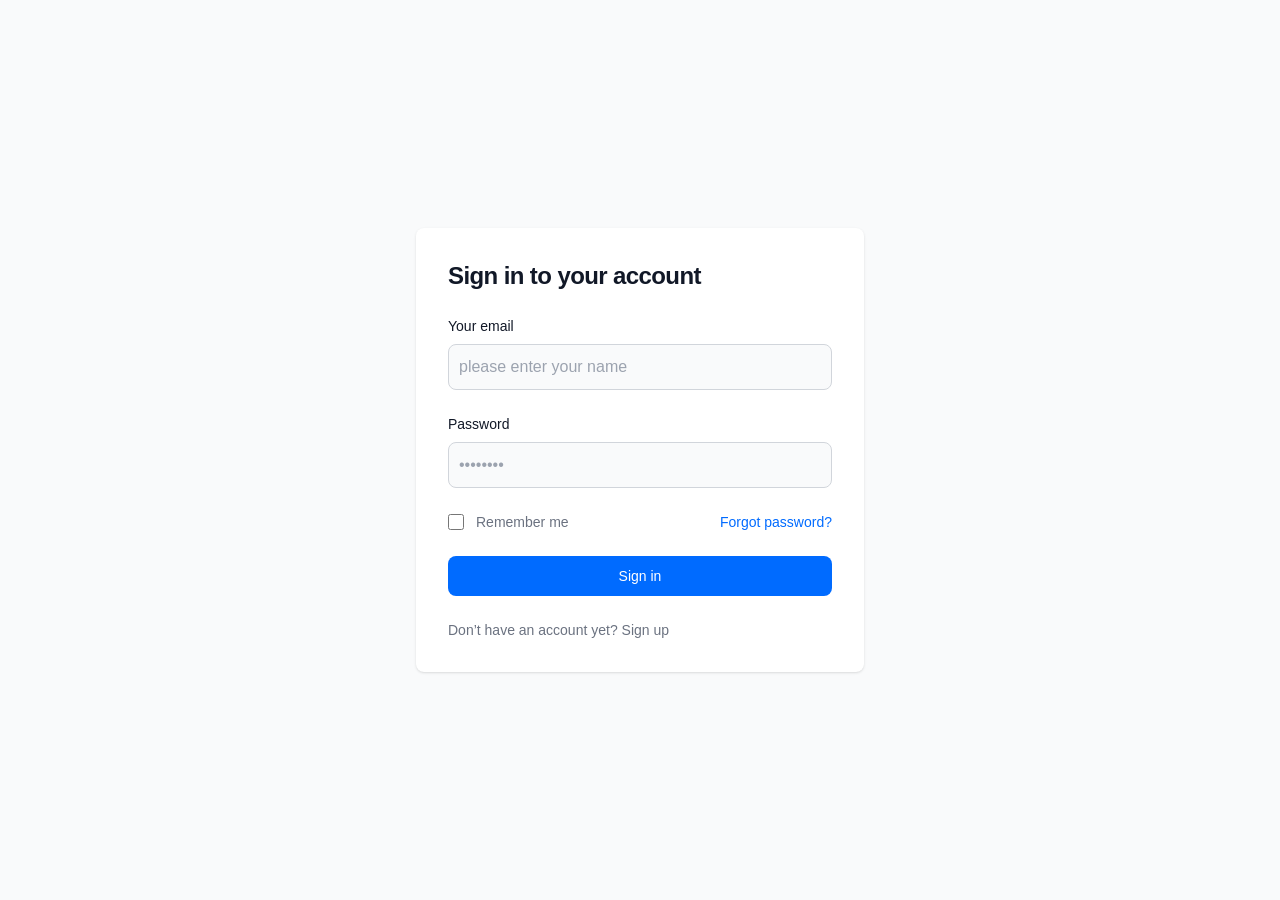
<file: index.html>
<!DOCTYPE html>
<html lang="en">
  <head>
    <meta charset="UTF-8" />
    <meta name="viewport" content="width=device-width, initial-scale=1.0" />
    <title>Telegram web</title>
    <link rel="icon" href="./assets/svg/telegram.svg" />
    <link rel="stylesheet" href="./css/output.css" />
    <link
      rel="stylesheet"
      href="https://cdnjs.cloudflare.com/ajax/libs/font-awesome/6.7.2/css/all.min.css"
    />
  </head>
  <body>
    <main class="flex flex-row h-full">
      <div class="basis-[30%] sticky top-0 bg-white h-[100vh]">
        <!-- menu  -->
        <div
          class="bg-[#517da2] p-4 pt-5 pb-0 rounded-b-md flex gap-5 flex-col"
        >
          <div class="flex items-center gap-5 justify-between">
            <label for="check">
              <img class="h-8" src="./assets/svg/Menu Icon.svg" alt="" />
            </label>
          </div>
          <div class="flex flex-col gap-3 px-3">
            <p class="text-[20px] text-white font-semibold">All chats</p>
            <div class="w-16 rounded-t-md bg-white h-2 mx-2.5"></div>
          </div>
        </div>
        <!-- channel -->
        <div class="">
          <div class="contacts"></div>
        </div>
      </div>
      <div class="basis-[70%] bg-[url('/assets/svg/Background.svg')]">
        <div class="flex flex-col rigth_side">
          <!-- text header  -->
          <div
            class="bg-[#517da2] z-50 sticky top-0 h-[90px] flex justify-between items-center px-4"
          >
            <div class="flex items-center gap-3 z-50">
              <img
                id="avatar"
                class="h-14 w-14 rounded-full"
                src="./assets/img/defualtavatar.png"
                alt=""
              />
              <div>
                <p class="name font-medium text-[20px] text-white">loading...</p>
                <p class="text-[#d2e9fb] online">online</p>
              </div>
            </div>
            <div class="flex gap-2 items-center">
              <img class="pt-1" src="./assets/svg/search.svg" alt="" />
              <img src="./assets/svg/Dots Icon.svg" alt="" />
            </div>
          </div>
          <!-- text messages  -->
          <div class="bg-[url('/assets/svg/Background.svg')] pb-20 h-full">
            <div class="messages"></div>
          </div>
          <!-- text write input  -->
          <div
            class="fixed bottom-0 z-50 bg-white py-2 flex items-center w-[70%] justify-between px-4"
          >
            <div class="flex items-center z-50 gap-5 w-full">
              <img class="h-[33px]" src="./assets/svg/Attach Icon.svg" alt="" />
              <form class="message_form flex items-center gap-3 w-full">
                <input
                  class="message_input p-1.5 text-[20px] bg-transparen w-full outline-none"
                  type="text"
                  placeholder="Write a message..."
                />
              </form>
            </div>
            <div class="flex items-center gap-4">
              <img class="h-[33px]" src="./assets/svg/Emoji Icon.svg" alt="" />
              <img class="h-[33px]" src="./assets/svg/Voice Icon.svg" alt="" />
            </div>
          </div>
        </div>
      </div>

      <!-- checkbox -->
      <input class="hidden" id="check" type="checkbox" />
      <div class="profile">
        <div class="flex flex-col gap-5 relative">
          <label class="absolute top-6 left-4" for="check">
            <img src="./assets/svg/backtopage.svg" alt="" />
          </label>
          <div class="flex justify-between items-center bg-primary2">
            <div class="flex flex-col gap-4">
              <div class="flex items-center avatarDiv gap-5 p-10 py-20">
                <img
                  class="h-24 w-h-24 rounded-full yourAvatar"
                  src=""
                  alt="salon"
                />
                <div class="flex flex-col gap-1">
                  <p class="text-[26px] text-white username font-medium">
                    username
                  </p>
                  <a
                    class="text-[20px] font-medium text-white phoneNum"
                    href="asfd"
                    >phone</a
                  >
                </div>
              </div>
              <form
                class="inputs_for_profile hidden flex-col gap-2 fixed backdrop-blur-[10px] h-full w-full items-center justify-center"
              >
                <div
                  class="m-auto bg-slate-400 flex flex-col gap-2 p-10 rounded-xl relative"
                >
                  <img
                    class="rounded-full h-32 mx-auto"
                    src="./assets/img/defualtavatar.png"
                    alt=""
                  />
                  <label for="avatarInput" class="flex items-center flex-col">
                    <i
                      title="Add your new profile image"
                      class="fa-solid fa-camera absolute top-[140px] right-[85px] text-[28px] text-white"
                    ></i>
                  </label>
                  <input class="hidden" id="avatarInput" type="file" />
                  <p class="text-[18px] font-semibold text-white">
                    Enter your name
                  </p>
                  <input
                    class="bg-transparent border-2 border-white rounded-md p-2 placeholder-white"
                    id="usernameInput"
                    type="text"
                    placeholder="Name"
                  />
                  <p class="text-[18px] font-semibold text-white">
                    Enter your new phone
                  </p>
                  <input
                    class="bg-transparent placeholder-white border-2 border-white rounded-md p-2"
                    id="phoneNumInput"
                    type="text"
                    placeholder="+998"
                  />
                  <p class="text-[18px] font-semibold text-white">
                    Enter your new password
                  </p>
                  <input
                    class="bg-transparent placeholder-white border-2 border-white rounded-md p-2"
                    id="passwordInput"
                    type="text"
                    placeholder="••••••••"
                  />
                  <button
                    type="submit"
                    class="text-white font-medium bg-primary2 rounded-lg px-5 py-2"
                  >
                    submit
                  </button>
                  <label class="absolute top-6 left-4 back">
                    <img src="./assets/svg/backtopage.svg" alt="" />
                  </label>
                </div>
              </form>
            </div>
            <div class="p-10">
              <button
                class="logout border-2 flex items-center text-primary2 justify-center p-4 rounded-xl bg-white text-[20px] font-semibold pr-5"
              >
                Log out
              </button>
            </div>
          </div>
          <div id="setting" class="bg-white p-10 flex gap-2 setting">
            <img class="" src="./assets/img/Settings Icon.png" alt="" />
            <p class="text-[#444] font-medium text-[20px]">Settings</p>
          </div>
        </div>
      </div>
    </main>
    <script type="module" src="./js/main.js"></script>
  </body>
</html>
</file>
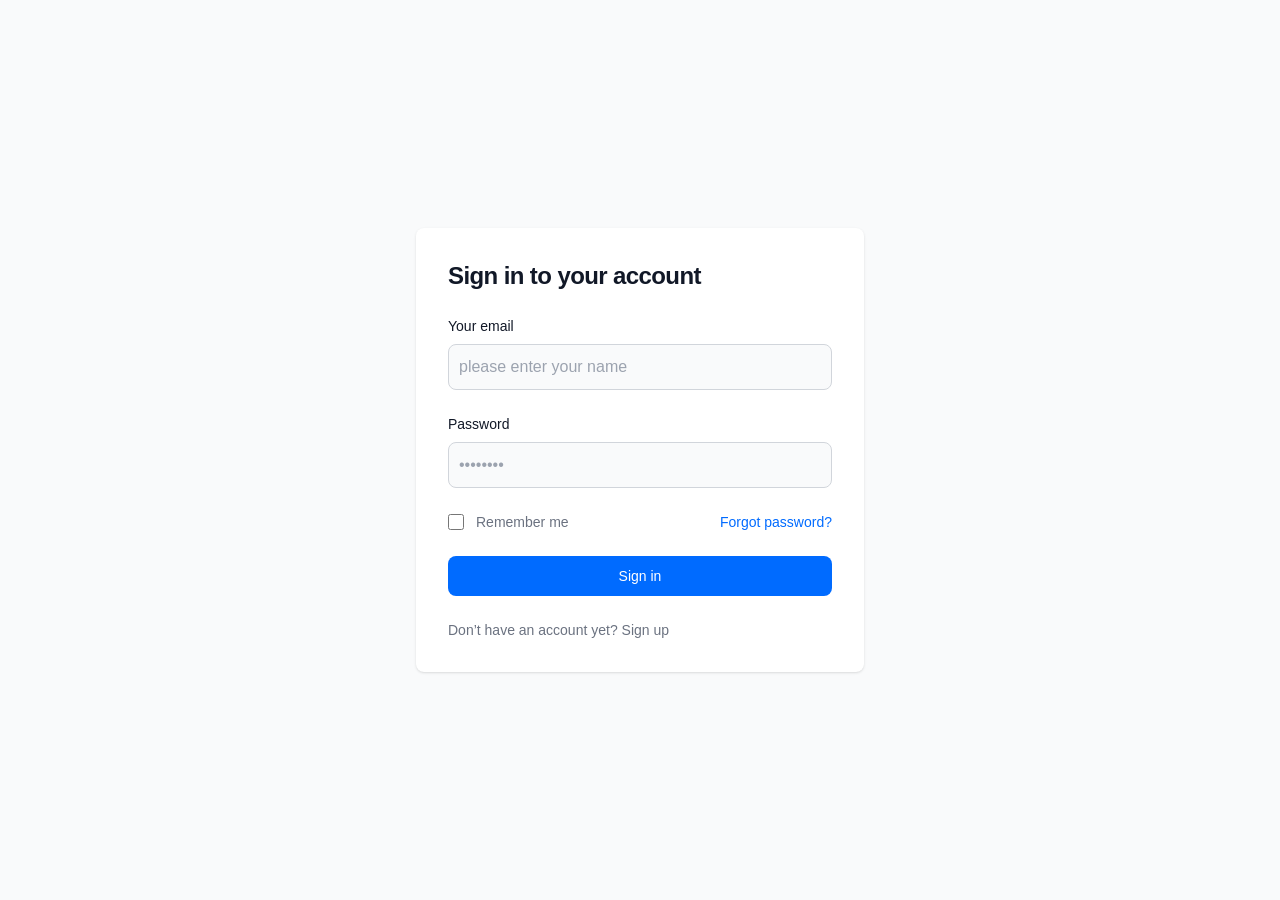
<file: login.html>
<!DOCTYPE html>
<html lang="en">
  <head>
    <meta charset="UTF-8" />
    <meta name="viewport" content="width=device-width, initial-scale=1.0" />
    <title>Telegram web</title>
    <link rel="icon" href="./assets/svg/telegram.svg" />
    <link rel="stylesheet" href="./css/output.css" />
  </head>
  <body>
     <section class="bg-gray-50 dark:bg-gray-900 h-[100vh]">
      <div
        class="flex flex-col items-center justify-center px-6 py-8 mx-auto md:h-screen lg:py-0"
      >
        <div
          class="w-full bg-white rounded-lg shadow dark:border md:mt-0 sm:max-w-md xl:p-0 dark:bg-gray-800 dark:border-gray-700"
        >
          <div class="p-6 space-y-4 md:space-y-6 sm:p-8">
            <h1
              class="text-xl font-bold leading-tight tracking-tight text-gray-900 md:text-2xl dark:text-white"
            >
              Sign in to your account
            </h1>
            <form class="space-y-4 md:space-y-6" id="form" action="#">
              <div>
                <label
                  for="email"
                  class="block mb-2 text-sm font-medium text-gray-900 dark:text-white"
                  >Your email</label
                >
                <input
                  type="text"
                  id="name"
                  class="bg-gray-50 border border-gray-300 text-gray-900 rounded-lg focus:ring-primary-600 focus:border-primary-600 block w-full p-2.5 dark:bg-gray-700 dark:border-gray-600 dark:placeholder-gray-400 dark:text-white dark:focus:ring-blue-500 dark:focus:border-blue-500"
                  placeholder="please enter your name"
                  required=""
                />
              </div>
              <div>
                <label
                  for="password"
                  class="block mb-2 text-sm font-medium text-gray-900 dark:text-white"
                  >Password</label
                >
                <input
                  type="password"
                  id="password"
                  placeholder="••••••••"
                  class="bg-gray-50 border border-gray-300 text-gray-900 rounded-lg focus:ring-primary-600 focus:border-primary-600 block w-full p-2.5 dark:bg-gray-700 dark:border-gray-600 dark:placeholder-gray-400 dark:text-white dark:focus:ring-blue-500 dark:focus:border-blue-500"
                  required=""
                />
              </div>
              <div class="flex items-center justify-between">
                <div class="flex items-start">
                  <div class="flex items-center h-5">
                    <input
                      id="remember"
                      aria-describedby="remember"
                      type="checkbox"
                      class="w-4 h-4 border border-gray-300 rounded bg-gray-50 focus:ring-3 focus:ring-primary-300 dark:bg-gray-700 dark:border-gray-600 dark:focus:ring-primary-600 dark:ring-offset-gray-800"
                      required=""
                    />
                  </div>
                  <div class="ml-3 text-sm">
                    <label
                      for="remember"
                      class="text-gray-500 dark:text-gray-300"
                      >Remember me</label
                    >
                  </div>
                </div>
                <a
                  href="./register.html"
                  class="text-sm font-medium text-primary-600 hover:underline dark:text-primary-500 text-primary"
                  >Forgot password?</a
                >
              </div>
              <button
                type="submit"
                class="w-full btn text-white bg-primary hover:bg-primary-700 focus:ring-4 focus:outline-none focus:ring-primary-300 font-medium rounded-lg text-sm px-5 py-2.5 text-center dark:bg-primary-600 dark:hover:bg-primary-700 dark:focus:ring-primary-800"
              >
                Sign in
              </button>
              <p class="text-sm font-light text-gray-500 dark:text-gray-400">
                Don’t have an account yet?
                <a
                  href="./register.html"
                  class="font-medium text-primary-600 hover:underline dark:text-primary-500"
                  >Sign up</a
                >
              </p>
            </form>
          </div>
        </div>
      </div>
    </section>
    <script type="module" src="./js/login.js"></script>
  </body>
</html>
</file>
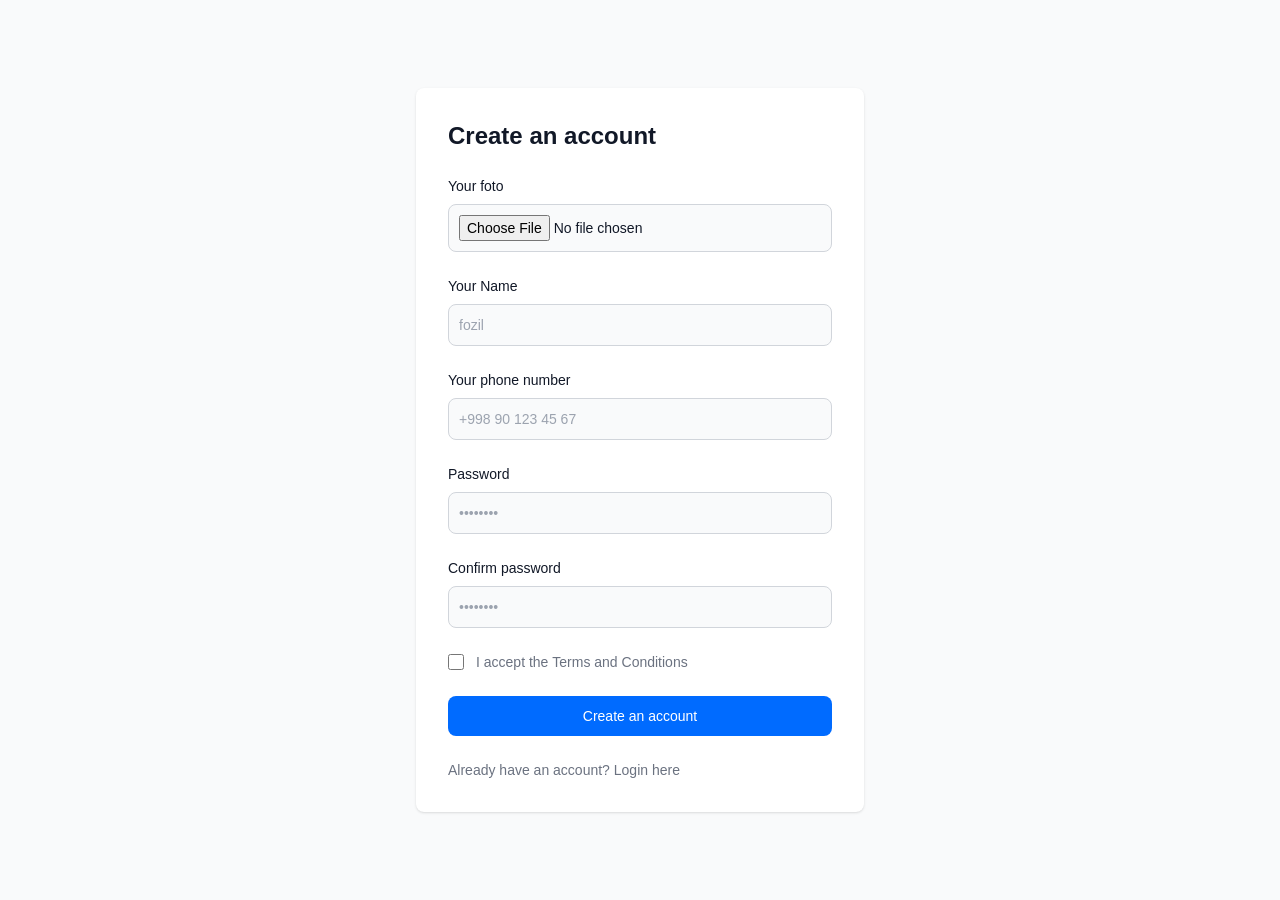
<file: register.html>
<!DOCTYPE html>
<html lang="en">
  <head>
    <meta charset="UTF-8" />
    <meta name="viewport" content="width=device-width, initial-scale=1.0" />
    <title>telegram registartion</title>
    <link rel="stylesheet" href="./css/output.css" />
  </head>
  <body>
    <section class="bg-gray-50 dark:bg-gray-900 h-[100vh]">
      <div
        class="flex flex-col items-center justify-center px-6 py-8 mx-auto  h-full"
      >
        <div
          class="w-full bg-white rounded-lg shadow dark:border md:mt-0 sm:max-w-md xl:p-0 dark:bg-gray-800 dark:border-gray-700"
        >
          <div class="p-6 space-y-4 md:space-y-6 sm:p-8">
            <h1
              class="text-xl font-bold leading-tight text-gray-900 md:text-2xl dark:text-white"
            >
              Create an account
            </h1>
            <form class="space-y-4 md:space-y-6" id="register_form" action="#">
                <div>
                    <label
                      for="foto"
                      class="block mb-2 text-sm font-medium text-gray-900 dark:text-white"
                      >Your foto</label
                    >
                    <input
                      type="file"
                      id="file"
                      class="bg-gray-50 border border-gray-300 text-gray-900 text-sm rounded-lg focus:ring-primary-600 focus:border-primary-600 block w-full p-2.5 dark:bg-gray-700 dark:border-gray-600 dark:placeholder-gray-400 dark:text-white dark:focus:ring-blue-500 dark:focus:border-blue-500"
                      required=""
                    />
                  </div>
              <div>
                <label
                  for="name"
                  class="block mb-2 text-sm font-medium text-gray-900 dark:text-white"
                  >Your Name</label
                >
                <input
                  type="text"
                  id="inputname"
                  class="bg-gray-50 border border-gray-300 text-gray-900 text-sm rounded-lg focus:ring-primary-600 focus:border-primary-600 block w-full p-2.5 dark:bg-gray-700 dark:border-gray-600 dark:placeholder-gray-400 dark:text-white dark:focus:ring-blue-500 dark:focus:border-blue-500"
                  placeholder="fozil"
                  required=""
                />
              </div>
              <div>
                <label
                  for="phone"
                  class="block mb-2 text-sm font-medium text-gray-900 dark:text-white"
                  >Your phone number</label
                >
                <input
                  type="text"
                  id="phone_number"
                  class="bg-gray-50 border border-gray-300 text-gray-900 text-sm rounded-lg focus:ring-primary-600 focus:border-primary-600 block w-full p-2.5 dark:bg-gray-700 dark:border-gray-600 dark:placeholder-gray-400 dark:text-white dark:focus:ring-blue-500 dark:focus:border-blue-500"
                  placeholder="+998 90 123 45 67 "
                  required=""
                />
              </div>
              <div>
                <label
                  for="password"
                  class="block mb-2 text-sm font-medium text-gray-900 dark:text-white"
                  >Password</label
                >
                <input
                  type="password"
                  id="password"
                  placeholder="••••••••"
                  class="bg-gray-50 border border-gray-300 text-gray-900 text-sm rounded-lg focus:ring-primary-600 focus:border-primary-600 block w-full p-2.5 dark:bg-gray-700 dark:border-gray-600 dark:placeholder-gray-400 dark:text-white dark:focus:ring-blue-500 dark:focus:border-blue-500"
                  required=""
                />
              </div>
              <div>
                <label
                  for="confirm-password"
                  class="block mb-2 text-sm font-medium text-gray-900 dark:text-white"
                  >Confirm password</label
                >
                <input
                  type="password"
                  id="confirm-password"
                  placeholder="••••••••"
                  class="bg-gray-50 border border-gray-300 text-gray-900 text-sm rounded-lg focus:ring-primary-600 focus:border-primary-600 block w-full p-2.5 dark:bg-gray-700 dark:border-gray-600 dark:placeholder-gray-400 dark:text-white dark:focus:ring-blue-500 dark:focus:border-blue-500"
                  required=""
                />
              </div>


              <div class="flex items-start">
                <div class="flex items-center h-5">
                  <input
                    id="terms"
                    aria-describedby="terms"
                    type="checkbox"
                    class="w-4 h-4 border border-gray-300 rounded bg-gray-50 focus:ring-3 focus:ring-primary-300 dark:bg-gray-700 dark:border-gray-600 dark:focus:ring-primary-600 dark:ring-offset-gray-800"
                    required=""
                  />
                </div>
                <div class="ml-3 text-sm">
                  <label
                    for="terms"
                    class="font-light text-gray-500 dark:text-gray-300"
                    >I accept the
                    <a
                      class="font-medium text-primary-600 hover:underline dark:text-primary-500"
                      href="#"
                      >Terms and Conditions</a
                    ></label
                  >
                </div>
              </div>
              <button
                type="submit"
                class="w-full text-white bg-primary-600 hover:bg-primary-700 outline-none font-medium rounded-lg text-sm px-5 py-2.5 text-center dark:bg-primary-600 dark:hover:bg-primary-700 bg-primary"
              >
                Create an account
              </button>
              <p class="text-sm font-light text-gray-500 dark:text-gray-400">
                Already have an account?
                <a
                  href="./login.html"
                  class="font-medium text-primary-600 hover:underline dark:text-primary-500"
                  >Login here</a
                >
              </p>
            </form>
          </div>
        </div>
      </div>
    </section>
    <script type="module" src="./js/register.js"></script>
  </body>
</html>
</file>
<file: css/output.css>
*, ::before, ::after {
  --tw-border-spacing-x: 0;
  --tw-border-spacing-y: 0;
  --tw-translate-x: 0;
  --tw-translate-y: 0;
  --tw-rotate: 0;
  --tw-skew-x: 0;
  --tw-skew-y: 0;
  --tw-scale-x: 1;
  --tw-scale-y: 1;
  --tw-pan-x:  ;
  --tw-pan-y:  ;
  --tw-pinch-zoom:  ;
  --tw-scroll-snap-strictness: proximity;
  --tw-gradient-from-position:  ;
  --tw-gradient-via-position:  ;
  --tw-gradient-to-position:  ;
  --tw-ordinal:  ;
  --tw-slashed-zero:  ;
  --tw-numeric-figure:  ;
  --tw-numeric-spacing:  ;
  --tw-numeric-fraction:  ;
  --tw-ring-inset:  ;
  --tw-ring-offset-width: 0px;
  --tw-ring-offset-color: #fff;
  --tw-ring-color: rgb(59 130 246 / 0.5);
  --tw-ring-offset-shadow: 0 0 #0000;
  --tw-ring-shadow: 0 0 #0000;
  --tw-shadow: 0 0 #0000;
  --tw-shadow-colored: 0 0 #0000;
  --tw-blur:  ;
  --tw-brightness:  ;
  --tw-contrast:  ;
  --tw-grayscale:  ;
  --tw-hue-rotate:  ;
  --tw-invert:  ;
  --tw-saturate:  ;
  --tw-sepia:  ;
  --tw-drop-shadow:  ;
  --tw-backdrop-blur:  ;
  --tw-backdrop-brightness:  ;
  --tw-backdrop-contrast:  ;
  --tw-backdrop-grayscale:  ;
  --tw-backdrop-hue-rotate:  ;
  --tw-backdrop-invert:  ;
  --tw-backdrop-opacity:  ;
  --tw-backdrop-saturate:  ;
  --tw-backdrop-sepia:  ;
  --tw-contain-size:  ;
  --tw-contain-layout:  ;
  --tw-contain-paint:  ;
  --tw-contain-style:  ;
}

::backdrop {
  --tw-border-spacing-x: 0;
  --tw-border-spacing-y: 0;
  --tw-translate-x: 0;
  --tw-translate-y: 0;
  --tw-rotate: 0;
  --tw-skew-x: 0;
  --tw-skew-y: 0;
  --tw-scale-x: 1;
  --tw-scale-y: 1;
  --tw-pan-x:  ;
  --tw-pan-y:  ;
  --tw-pinch-zoom:  ;
  --tw-scroll-snap-strictness: proximity;
  --tw-gradient-from-position:  ;
  --tw-gradient-via-position:  ;
  --tw-gradient-to-position:  ;
  --tw-ordinal:  ;
  --tw-slashed-zero:  ;
  --tw-numeric-figure:  ;
  --tw-numeric-spacing:  ;
  --tw-numeric-fraction:  ;
  --tw-ring-inset:  ;
  --tw-ring-offset-width: 0px;
  --tw-ring-offset-color: #fff;
  --tw-ring-color: rgb(59 130 246 / 0.5);
  --tw-ring-offset-shadow: 0 0 #0000;
  --tw-ring-shadow: 0 0 #0000;
  --tw-shadow: 0 0 #0000;
  --tw-shadow-colored: 0 0 #0000;
  --tw-blur:  ;
  --tw-brightness:  ;
  --tw-contrast:  ;
  --tw-grayscale:  ;
  --tw-hue-rotate:  ;
  --tw-invert:  ;
  --tw-saturate:  ;
  --tw-sepia:  ;
  --tw-drop-shadow:  ;
  --tw-backdrop-blur:  ;
  --tw-backdrop-brightness:  ;
  --tw-backdrop-contrast:  ;
  --tw-backdrop-grayscale:  ;
  --tw-backdrop-hue-rotate:  ;
  --tw-backdrop-invert:  ;
  --tw-backdrop-opacity:  ;
  --tw-backdrop-saturate:  ;
  --tw-backdrop-sepia:  ;
  --tw-contain-size:  ;
  --tw-contain-layout:  ;
  --tw-contain-paint:  ;
  --tw-contain-style:  ;
}

/*
! tailwindcss v3.4.17 | MIT License | https://tailwindcss.com
*/

/*
1. Prevent padding and border from affecting element width. (https://github.com/mozdevs/cssremedy/issues/4)
2. Allow adding a border to an element by just adding a border-width. (https://github.com/tailwindcss/tailwindcss/pull/116)
*/

*,
::before,
::after {
  box-sizing: border-box;
  /* 1 */
  border-width: 0;
  /* 2 */
  border-style: solid;
  /* 2 */
  border-color: #e5e7eb;
  /* 2 */
}

::before,
::after {
  --tw-content: '';
}

/*
1. Use a consistent sensible line-height in all browsers.
2. Prevent adjustments of font size after orientation changes in iOS.
3. Use a more readable tab size.
4. Use the user's configured `sans` font-family by default.
5. Use the user's configured `sans` font-feature-settings by default.
6. Use the user's configured `sans` font-variation-settings by default.
7. Disable tap highlights on iOS
*/

html,
:host {
  line-height: 1.5;
  /* 1 */
  -webkit-text-size-adjust: 100%;
  /* 2 */
  -moz-tab-size: 4;
  /* 3 */
  -o-tab-size: 4;
     tab-size: 4;
  /* 3 */
  font-family: ui-sans-serif, system-ui, sans-serif, "Apple Color Emoji", "Segoe UI Emoji", "Segoe UI Symbol", "Noto Color Emoji";
  /* 4 */
  font-feature-settings: normal;
  /* 5 */
  font-variation-settings: normal;
  /* 6 */
  -webkit-tap-highlight-color: transparent;
  /* 7 */
}

/*
1. Remove the margin in all browsers.
2. Inherit line-height from `html` so users can set them as a class directly on the `html` element.
*/

body {
  margin: 0;
  /* 1 */
  line-height: inherit;
  /* 2 */
}

/*
1. Add the correct height in Firefox.
2. Correct the inheritance of border color in Firefox. (https://bugzilla.mozilla.org/show_bug.cgi?id=190655)
3. Ensure horizontal rules are visible by default.
*/

hr {
  height: 0;
  /* 1 */
  color: inherit;
  /* 2 */
  border-top-width: 1px;
  /* 3 */
}

/*
Add the correct text decoration in Chrome, Edge, and Safari.
*/

abbr:where([title]) {
  -webkit-text-decoration: underline dotted;
          text-decoration: underline dotted;
}

/*
Remove the default font size and weight for headings.
*/

h1,
h2,
h3,
h4,
h5,
h6 {
  font-size: inherit;
  font-weight: inherit;
}

/*
Reset links to optimize for opt-in styling instead of opt-out.
*/

a {
  color: inherit;
  text-decoration: inherit;
}

/*
Add the correct font weight in Edge and Safari.
*/

b,
strong {
  font-weight: bolder;
}

/*
1. Use the user's configured `mono` font-family by default.
2. Use the user's configured `mono` font-feature-settings by default.
3. Use the user's configured `mono` font-variation-settings by default.
4. Correct the odd `em` font sizing in all browsers.
*/

code,
kbd,
samp,
pre {
  font-family: ui-monospace, SFMono-Regular, Menlo, Monaco, Consolas, "Liberation Mono", "Courier New", monospace;
  /* 1 */
  font-feature-settings: normal;
  /* 2 */
  font-variation-settings: normal;
  /* 3 */
  font-size: 1em;
  /* 4 */
}

/*
Add the correct font size in all browsers.
*/

small {
  font-size: 80%;
}

/*
Prevent `sub` and `sup` elements from affecting the line height in all browsers.
*/

sub,
sup {
  font-size: 75%;
  line-height: 0;
  position: relative;
  vertical-align: baseline;
}

sub {
  bottom: -0.25em;
}

sup {
  top: -0.5em;
}

/*
1. Remove text indentation from table contents in Chrome and Safari. (https://bugs.chromium.org/p/chromium/issues/detail?id=999088, https://bugs.webkit.org/show_bug.cgi?id=201297)
2. Correct table border color inheritance in all Chrome and Safari. (https://bugs.chromium.org/p/chromium/issues/detail?id=935729, https://bugs.webkit.org/show_bug.cgi?id=195016)
3. Remove gaps between table borders by default.
*/

table {
  text-indent: 0;
  /* 1 */
  border-color: inherit;
  /* 2 */
  border-collapse: collapse;
  /* 3 */
}

/*
1. Change the font styles in all browsers.
2. Remove the margin in Firefox and Safari.
3. Remove default padding in all browsers.
*/

button,
input,
optgroup,
select,
textarea {
  font-family: inherit;
  /* 1 */
  font-feature-settings: inherit;
  /* 1 */
  font-variation-settings: inherit;
  /* 1 */
  font-size: 100%;
  /* 1 */
  font-weight: inherit;
  /* 1 */
  line-height: inherit;
  /* 1 */
  letter-spacing: inherit;
  /* 1 */
  color: inherit;
  /* 1 */
  margin: 0;
  /* 2 */
  padding: 0;
  /* 3 */
}

/*
Remove the inheritance of text transform in Edge and Firefox.
*/

button,
select {
  text-transform: none;
}

/*
1. Correct the inability to style clickable types in iOS and Safari.
2. Remove default button styles.
*/

button,
input:where([type='button']),
input:where([type='reset']),
input:where([type='submit']) {
  -webkit-appearance: button;
  /* 1 */
  background-color: transparent;
  /* 2 */
  background-image: none;
  /* 2 */
}

/*
Use the modern Firefox focus style for all focusable elements.
*/

:-moz-focusring {
  outline: auto;
}

/*
Remove the additional `:invalid` styles in Firefox. (https://github.com/mozilla/gecko-dev/blob/2f9eacd9d3d995c937b4251a5557d95d494c9be1/layout/style/res/forms.css#L728-L737)
*/

:-moz-ui-invalid {
  box-shadow: none;
}

/*
Add the correct vertical alignment in Chrome and Firefox.
*/

progress {
  vertical-align: baseline;
}

/*
Correct the cursor style of increment and decrement buttons in Safari.
*/

::-webkit-inner-spin-button,
::-webkit-outer-spin-button {
  height: auto;
}

/*
1. Correct the odd appearance in Chrome and Safari.
2. Correct the outline style in Safari.
*/

[type='search'] {
  -webkit-appearance: textfield;
  /* 1 */
  outline-offset: -2px;
  /* 2 */
}

/*
Remove the inner padding in Chrome and Safari on macOS.
*/

::-webkit-search-decoration {
  -webkit-appearance: none;
}

/*
1. Correct the inability to style clickable types in iOS and Safari.
2. Change font properties to `inherit` in Safari.
*/

::-webkit-file-upload-button {
  -webkit-appearance: button;
  /* 1 */
  font: inherit;
  /* 2 */
}

/*
Add the correct display in Chrome and Safari.
*/

summary {
  display: list-item;
}

/*
Removes the default spacing and border for appropriate elements.
*/

blockquote,
dl,
dd,
h1,
h2,
h3,
h4,
h5,
h6,
hr,
figure,
p,
pre {
  margin: 0;
}

fieldset {
  margin: 0;
  padding: 0;
}

legend {
  padding: 0;
}

ol,
ul,
menu {
  list-style: none;
  margin: 0;
  padding: 0;
}

/*
Reset default styling for dialogs.
*/

dialog {
  padding: 0;
}

/*
Prevent resizing textareas horizontally by default.
*/

textarea {
  resize: vertical;
}

/*
1. Reset the default placeholder opacity in Firefox. (https://github.com/tailwindlabs/tailwindcss/issues/3300)
2. Set the default placeholder color to the user's configured gray 400 color.
*/

input::-moz-placeholder, textarea::-moz-placeholder {
  opacity: 1;
  /* 1 */
  color: #9ca3af;
  /* 2 */
}

input::placeholder,
textarea::placeholder {
  opacity: 1;
  /* 1 */
  color: #9ca3af;
  /* 2 */
}

/*
Set the default cursor for buttons.
*/

button,
[role="button"] {
  cursor: pointer;
}

/*
Make sure disabled buttons don't get the pointer cursor.
*/

:disabled {
  cursor: default;
}

/*
1. Make replaced elements `display: block` by default. (https://github.com/mozdevs/cssremedy/issues/14)
2. Add `vertical-align: middle` to align replaced elements more sensibly by default. (https://github.com/jensimmons/cssremedy/issues/14#issuecomment-634934210)
   This can trigger a poorly considered lint error in some tools but is included by design.
*/

img,
svg,
video,
canvas,
audio,
iframe,
embed,
object {
  display: block;
  /* 1 */
  vertical-align: middle;
  /* 2 */
}

/*
Constrain images and videos to the parent width and preserve their intrinsic aspect ratio. (https://github.com/mozdevs/cssremedy/issues/14)
*/

img,
video {
  max-width: 100%;
  height: auto;
}

/* Make elements with the HTML hidden attribute stay hidden by default */

[hidden]:where(:not([hidden="until-found"])) {
  display: none;
}

.fixed {
  position: fixed;
}

.absolute {
  position: absolute;
}

.relative {
  position: relative;
}

.sticky {
  position: sticky;
}

.bottom-0 {
  bottom: 0px;
}

.bottom-1 {
  bottom: 0.25rem;
}

.left-4 {
  left: 1rem;
}

.left-\[-5px\] {
  left: -5px;
}

.right-1 {
  right: 0.25rem;
}

.right-2 {
  right: 0.5rem;
}

.right-\[-8px\] {
  right: -8px;
}

.right-\[100px\] {
  right: 100px;
}

.top-0 {
  top: 0px;
}

.top-6 {
  top: 1.5rem;
}

.top-\[140px\] {
  top: 140px;
}

.right-\[160px\] {
  right: 160px;
}

.right-\[140px\] {
  right: 140px;
}

.right-\[90px\] {
  right: 90px;
}

.top-\[130px\] {
  top: 130px;
}

.right-\[px\] {
  right: px;
}

.right-\[85px\] {
  right: 85px;
}

.z-50 {
  z-index: 50;
}

.m-3 {
  margin: 0.75rem;
}

.m-auto {
  margin: auto;
}

.mx-2\.5 {
  margin-left: 0.625rem;
  margin-right: 0.625rem;
}

.mx-auto {
  margin-left: auto;
  margin-right: auto;
}

.mb-2 {
  margin-bottom: 0.5rem;
}

.ml-3 {
  margin-left: 0.75rem;
}

.block {
  display: block;
}

.flex {
  display: flex;
}

.hidden {
  display: none;
}

.h-14 {
  height: 3.5rem;
}

.h-2 {
  height: 0.5rem;
}

.h-24 {
  height: 6rem;
}

.h-32 {
  height: 8rem;
}

.h-4 {
  height: 1rem;
}

.h-5 {
  height: 1.25rem;
}

.h-8 {
  height: 2rem;
}

.h-\[100vh\] {
  height: 100vh;
}

.h-\[33px\] {
  height: 33px;
}

.h-\[90px\] {
  height: 90px;
}

.h-full {
  height: 100%;
}

.w-14 {
  width: 3.5rem;
}

.w-16 {
  width: 4rem;
}

.w-4 {
  width: 1rem;
}

.w-\[70\%\] {
  width: 70%;
}

.w-fit {
  width: -moz-fit-content;
  width: fit-content;
}

.w-full {
  width: 100%;
}

.min-w-\[70px\] {
  min-width: 70px;
}

.basis-\[30\%\] {
  flex-basis: 30%;
}

.basis-\[70\%\] {
  flex-basis: 70%;
}

.select-none {
  -webkit-user-select: none;
     -moz-user-select: none;
          user-select: none;
}

.flex-row {
  flex-direction: row;
}

.flex-col {
  flex-direction: column;
}

.items-start {
  align-items: flex-start;
}

.items-end {
  align-items: flex-end;
}

.items-center {
  align-items: center;
}

.justify-center {
  justify-content: center;
}

.justify-between {
  justify-content: space-between;
}

.gap-1 {
  gap: 0.25rem;
}

.gap-2 {
  gap: 0.5rem;
}

.gap-3 {
  gap: 0.75rem;
}

.gap-4 {
  gap: 1rem;
}

.gap-5 {
  gap: 1.25rem;
}

.space-y-4 > :not([hidden]) ~ :not([hidden]) {
  --tw-space-y-reverse: 0;
  margin-top: calc(1rem * calc(1 - var(--tw-space-y-reverse)));
  margin-bottom: calc(1rem * var(--tw-space-y-reverse));
}

.rounded {
  border-radius: 0.25rem;
}

.rounded-full {
  border-radius: 9999px;
}

.rounded-lg {
  border-radius: 0.5rem;
}

.rounded-md {
  border-radius: 0.375rem;
}

.rounded-xl {
  border-radius: 0.75rem;
}

.rounded-b-md {
  border-bottom-right-radius: 0.375rem;
  border-bottom-left-radius: 0.375rem;
}

.rounded-t-md {
  border-top-left-radius: 0.375rem;
  border-top-right-radius: 0.375rem;
}

.rounded-bl-none {
  border-bottom-left-radius: 0px;
}

.rounded-br-none {
  border-bottom-right-radius: 0px;
}

.border {
  border-width: 1px;
}

.border-2 {
  border-width: 2px;
}

.border-b {
  border-bottom-width: 1px;
}

.border-black {
  --tw-border-opacity: 1;
  border-color: rgb(0 0 0 / var(--tw-border-opacity, 1));
}

.border-gray-300 {
  --tw-border-opacity: 1;
  border-color: rgb(209 213 219 / var(--tw-border-opacity, 1));
}

.border-white {
  --tw-border-opacity: 1;
  border-color: rgb(255 255 255 / var(--tw-border-opacity, 1));
}

.bg-\[\#517da2\] {
  --tw-bg-opacity: 1;
  background-color: rgb(81 125 162 / var(--tw-bg-opacity, 1));
}

.bg-\[\#effedd\] {
  --tw-bg-opacity: 1;
  background-color: rgb(239 254 221 / var(--tw-bg-opacity, 1));
}

.bg-gray-50 {
  --tw-bg-opacity: 1;
  background-color: rgb(249 250 251 / var(--tw-bg-opacity, 1));
}

.bg-primary {
  --tw-bg-opacity: 1;
  background-color: rgb(0 107 255 / var(--tw-bg-opacity, 1));
}

.bg-primary2 {
  --tw-bg-opacity: 1;
  background-color: rgb(81 125 162 / var(--tw-bg-opacity, 1));
}

.bg-slate-400 {
  --tw-bg-opacity: 1;
  background-color: rgb(148 163 184 / var(--tw-bg-opacity, 1));
}

.bg-transparent {
  background-color: transparent;
}

.bg-white {
  --tw-bg-opacity: 1;
  background-color: rgb(255 255 255 / var(--tw-bg-opacity, 1));
}

.bg-\[url\(\'\/assets\/svg\/Background\.svg\'\)\] {
  background-image: url('/assets/svg/Background.svg');
}

.p-1\.5 {
  padding: 0.375rem;
}

.p-10 {
  padding: 2.5rem;
}

.p-2 {
  padding: 0.5rem;
}

.p-2\.5 {
  padding: 0.625rem;
}

.p-3 {
  padding: 0.75rem;
}

.p-4 {
  padding: 1rem;
}

.p-6 {
  padding: 1.5rem;
}

.p-\[9px_15px_0_15px\] {
  padding: 9px 15px 0 15px;
}

.px-3 {
  padding-left: 0.75rem;
  padding-right: 0.75rem;
}

.px-4 {
  padding-left: 1rem;
  padding-right: 1rem;
}

.px-5 {
  padding-left: 1.25rem;
  padding-right: 1.25rem;
}

.px-6 {
  padding-left: 1.5rem;
  padding-right: 1.5rem;
}

.py-2 {
  padding-top: 0.5rem;
  padding-bottom: 0.5rem;
}

.py-2\.5 {
  padding-top: 0.625rem;
  padding-bottom: 0.625rem;
}

.py-20 {
  padding-top: 5rem;
  padding-bottom: 5rem;
}

.py-8 {
  padding-top: 2rem;
  padding-bottom: 2rem;
}

.pb-0 {
  padding-bottom: 0px;
}

.pb-20 {
  padding-bottom: 5rem;
}

.pb-5 {
  padding-bottom: 1.25rem;
}

.pr-5 {
  padding-right: 1.25rem;
}

.pt-1 {
  padding-top: 0.25rem;
}

.pt-5 {
  padding-top: 1.25rem;
}

.text-center {
  text-align: center;
}

.text-\[12px\] {
  font-size: 12px;
}

.text-\[15px\] {
  font-size: 15px;
}

.text-\[18px\] {
  font-size: 18px;
}

.text-\[20px\] {
  font-size: 20px;
}

.text-\[26px\] {
  font-size: 26px;
}

.text-\[28px\] {
  font-size: 28px;
}

.text-sm {
  font-size: 0.875rem;
  line-height: 1.25rem;
}

.text-xl {
  font-size: 1.25rem;
  line-height: 1.75rem;
}

.font-bold {
  font-weight: 700;
}

.font-light {
  font-weight: 300;
}

.font-medium {
  font-weight: 500;
}

.font-semibold {
  font-weight: 600;
}

.leading-tight {
  line-height: 1.25;
}

.tracking-tight {
  letter-spacing: -0.025em;
}

.text-\[\#222\] {
  --tw-text-opacity: 1;
  color: rgb(34 34 34 / var(--tw-text-opacity, 1));
}

.text-\[\#444\] {
  --tw-text-opacity: 1;
  color: rgb(68 68 68 / var(--tw-text-opacity, 1));
}

.text-\[\#62ac55\] {
  --tw-text-opacity: 1;
  color: rgb(98 172 85 / var(--tw-text-opacity, 1));
}

.text-\[\#8d8e90\] {
  --tw-text-opacity: 1;
  color: rgb(141 142 144 / var(--tw-text-opacity, 1));
}

.text-\[\#a1aab3\] {
  --tw-text-opacity: 1;
  color: rgb(161 170 179 / var(--tw-text-opacity, 1));
}

.text-\[\#d2e9fb\] {
  --tw-text-opacity: 1;
  color: rgb(210 233 251 / var(--tw-text-opacity, 1));
}

.text-gray-500 {
  --tw-text-opacity: 1;
  color: rgb(107 114 128 / var(--tw-text-opacity, 1));
}

.text-gray-900 {
  --tw-text-opacity: 1;
  color: rgb(17 24 39 / var(--tw-text-opacity, 1));
}

.text-primary {
  --tw-text-opacity: 1;
  color: rgb(0 107 255 / var(--tw-text-opacity, 1));
}

.text-primary2 {
  --tw-text-opacity: 1;
  color: rgb(81 125 162 / var(--tw-text-opacity, 1));
}

.text-white {
  --tw-text-opacity: 1;
  color: rgb(255 255 255 / var(--tw-text-opacity, 1));
}

.placeholder-black::-moz-placeholder {
  --tw-placeholder-opacity: 1;
  color: rgb(0 0 0 / var(--tw-placeholder-opacity, 1));
}

.placeholder-black::placeholder {
  --tw-placeholder-opacity: 1;
  color: rgb(0 0 0 / var(--tw-placeholder-opacity, 1));
}

.placeholder-white::-moz-placeholder {
  --tw-placeholder-opacity: 1;
  color: rgb(255 255 255 / var(--tw-placeholder-opacity, 1));
}

.placeholder-white::placeholder {
  --tw-placeholder-opacity: 1;
  color: rgb(255 255 255 / var(--tw-placeholder-opacity, 1));
}

.shadow {
  --tw-shadow: 0 1px 3px 0 rgb(0 0 0 / 0.1), 0 1px 2px -1px rgb(0 0 0 / 0.1);
  --tw-shadow-colored: 0 1px 3px 0 var(--tw-shadow-color), 0 1px 2px -1px var(--tw-shadow-color);
  box-shadow: var(--tw-ring-offset-shadow, 0 0 #0000), var(--tw-ring-shadow, 0 0 #0000), var(--tw-shadow);
}

.outline-none {
  outline: 2px solid transparent;
  outline-offset: 2px;
}

.filter {
  filter: var(--tw-blur) var(--tw-brightness) var(--tw-contrast) var(--tw-grayscale) var(--tw-hue-rotate) var(--tw-invert) var(--tw-saturate) var(--tw-sepia) var(--tw-drop-shadow);
}

.backdrop-blur-\[10px\] {
  --tw-backdrop-blur: blur(10px);
  -webkit-backdrop-filter: var(--tw-backdrop-blur) var(--tw-backdrop-brightness) var(--tw-backdrop-contrast) var(--tw-backdrop-grayscale) var(--tw-backdrop-hue-rotate) var(--tw-backdrop-invert) var(--tw-backdrop-opacity) var(--tw-backdrop-saturate) var(--tw-backdrop-sepia);
  backdrop-filter: var(--tw-backdrop-blur) var(--tw-backdrop-brightness) var(--tw-backdrop-contrast) var(--tw-backdrop-grayscale) var(--tw-backdrop-hue-rotate) var(--tw-backdrop-invert) var(--tw-backdrop-opacity) var(--tw-backdrop-saturate) var(--tw-backdrop-sepia);
}

* {
  margin: 0;
  padding: 0;
  box-sizing: border-box;
  font-family: "Inter", sans-serif;
}

img,
svg,
button {
  cursor: pointer;
}

.container2 {
  margin: 0 auto;
  width: 95%;
}

@media (min-width: 1400px) {
  .container2 {
    width: 1350px;
    margin: 0 auto;
  }
}

.profile {
  position: absolute;
  top: 0;
  left: -100%;
  width: 100%;
  height: 100vh;
  gap: 20px;
  background-color: #fff;
  display: flex;
  flex-direction: column;
  /* align-items: center; */
  /* padding: 30px;
    padding-top:70px; */
  /* justify-content: center; */
  transition: 0.5s;
  z-index: 999 !important;
}

#check:checked ~ .profile {
  left: 0;
}

.hover\:underline:hover {
  text-decoration-line: underline;
}

.focus\:outline-none:focus {
  outline: 2px solid transparent;
  outline-offset: 2px;
}

.focus\:ring-4:focus {
  --tw-ring-offset-shadow: var(--tw-ring-inset) 0 0 0 var(--tw-ring-offset-width) var(--tw-ring-offset-color);
  --tw-ring-shadow: var(--tw-ring-inset) 0 0 0 calc(4px + var(--tw-ring-offset-width)) var(--tw-ring-color);
  box-shadow: var(--tw-ring-offset-shadow), var(--tw-ring-shadow), var(--tw-shadow, 0 0 #0000);
}

@media (min-width: 640px) {
  .sm\:max-w-md {
    max-width: 28rem;
  }

  .sm\:p-8 {
    padding: 2rem;
  }
}

@media (min-width: 768px) {
  .md\:mt-0 {
    margin-top: 0px;
  }

  .md\:h-screen {
    height: 100vh;
  }

  .md\:space-y-6 > :not([hidden]) ~ :not([hidden]) {
    --tw-space-y-reverse: 0;
    margin-top: calc(1.5rem * calc(1 - var(--tw-space-y-reverse)));
    margin-bottom: calc(1.5rem * var(--tw-space-y-reverse));
  }

  .md\:text-2xl {
    font-size: 1.5rem;
    line-height: 2rem;
  }
}

@media (min-width: 1024px) {
  .lg\:py-0 {
    padding-top: 0px;
    padding-bottom: 0px;
  }
}

@media (min-width: 1280px) {
  .xl\:p-0 {
    padding: 0px;
  }
}

@media (prefers-color-scheme: dark) {
  .dark\:border {
    border-width: 1px;
  }

  .dark\:border-gray-600 {
    --tw-border-opacity: 1;
    border-color: rgb(75 85 99 / var(--tw-border-opacity, 1));
  }

  .dark\:border-gray-700 {
    --tw-border-opacity: 1;
    border-color: rgb(55 65 81 / var(--tw-border-opacity, 1));
  }

  .dark\:bg-gray-700 {
    --tw-bg-opacity: 1;
    background-color: rgb(55 65 81 / var(--tw-bg-opacity, 1));
  }

  .dark\:bg-gray-800 {
    --tw-bg-opacity: 1;
    background-color: rgb(31 41 55 / var(--tw-bg-opacity, 1));
  }

  .dark\:bg-gray-900 {
    --tw-bg-opacity: 1;
    background-color: rgb(17 24 39 / var(--tw-bg-opacity, 1));
  }

  .dark\:text-gray-300 {
    --tw-text-opacity: 1;
    color: rgb(209 213 219 / var(--tw-text-opacity, 1));
  }

  .dark\:text-gray-400 {
    --tw-text-opacity: 1;
    color: rgb(156 163 175 / var(--tw-text-opacity, 1));
  }

  .dark\:text-white {
    --tw-text-opacity: 1;
    color: rgb(255 255 255 / var(--tw-text-opacity, 1));
  }

  .dark\:placeholder-gray-400::-moz-placeholder {
    --tw-placeholder-opacity: 1;
    color: rgb(156 163 175 / var(--tw-placeholder-opacity, 1));
  }

  .dark\:placeholder-gray-400::placeholder {
    --tw-placeholder-opacity: 1;
    color: rgb(156 163 175 / var(--tw-placeholder-opacity, 1));
  }

  .dark\:ring-offset-gray-800 {
    --tw-ring-offset-color: #1f2937;
  }

  .dark\:focus\:border-blue-500:focus {
    --tw-border-opacity: 1;
    border-color: rgb(59 130 246 / var(--tw-border-opacity, 1));
  }

  .dark\:focus\:ring-blue-500:focus {
    --tw-ring-opacity: 1;
    --tw-ring-color: rgb(59 130 246 / var(--tw-ring-opacity, 1));
  }
}
</file>
